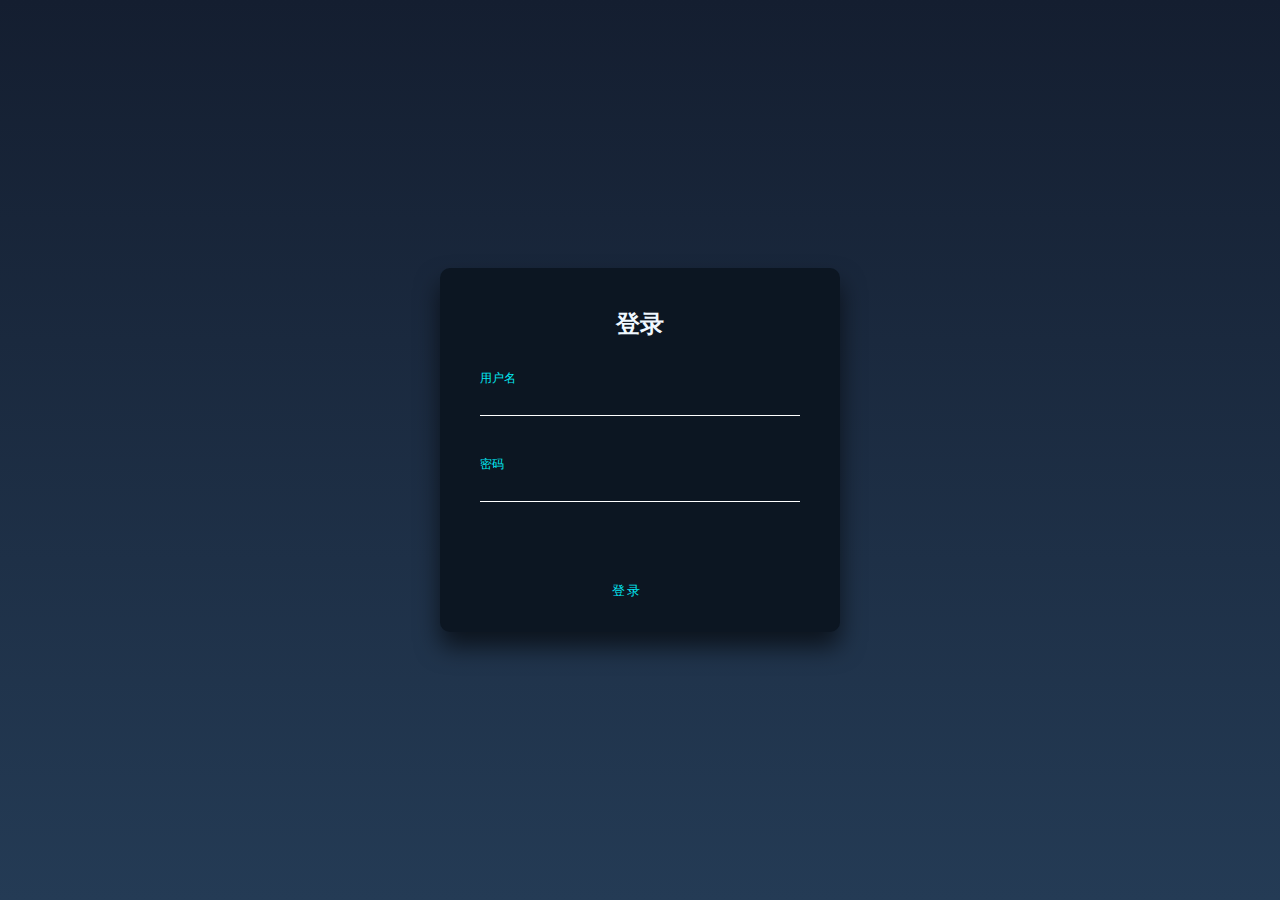
<file: frontend/templates/login.html>
<!DOCTYPE html>
<html lang="en">
<head>
    <meta charset="UTF-8">
    <meta name="viewport" content="width=device-width, initial-scale=1.0">
    <title>登录</title>
    <style>
        * {
            margin: 0;
            padding: 0;
        }

        a {
            text-decoration: none;
        }

        input, button {
            background: transparent;
            border: 0;
            outline: none;
        }

        body {
            height: 100vh;
            background: linear-gradient(#141e30, #243b55);
            display: flex;
            justify-content: center;
            align-items: center;
            font-size: 16px;
            color: #03e9f4;
        }

        .loginBox {
            width: 400px;
            height: 364px;
            background-color: #0c1622;
            margin: 100px auto;
            border-radius: 10px;
            box-shadow: 0 15px 25px 0 rgba(0, 0, 0, .6);
            padding: 40px;
            box-sizing: border-box;
        }

        h2 {
            text-align: center;
            color: aliceblue;
            margin-bottom: 30px;
            font-family: 'Courier New', Courier, monospace;
        }

        .item {
            height: 45px;
            border-bottom: 1px solid #fff;
            margin-bottom: 40px;
            position: relative;
        }

        .item input {
            width: 100%;
            height: 100%;
            color: #fff;
            padding-top: 20px;
            box-sizing: border-box;
        }

        .item input:focus+label,
        .item input:not(:placeholder-shown)+label {
            top: 0;
            font-size: 12px;
        }

        .item label {
            position: absolute;
            left: 0;
            top: 12px;
        }

        .error-message {
            color: #ff0000;
            display: none;
            margin-top: 10px;
        }

        .btn {
            padding: 10px 20px;
            margin-top: 30px;
            color: #03e9f4;
            position: relative;
            overflow: hidden;
            text-transform: uppercase;
            letter-spacing: 2px;
            left: 35%;
        }

        .btn:hover {
            border-radius: 5px;
            color: #fff;
            background: #03e9f4;
            box-shadow: 0 0 5px 0 #03e9f4, 0 0 25px 0 #03e9f4, 0 0 50px 0 #03e9f4, 0 0 100px 0 #03e9f4;
            transition: all 1s linear;
        }

        .btn>span {
            position: absolute;
        }

        .btn>span:nth-child(1) {
            width: 100%;
            height: 2px;
            background: -webkit-linear-gradient(left, transparent, #03e9f4);
            left: -100%;
            top: 0px;
            animation: line1 1s linear infinite;
        }

        @keyframes line1 {
            50%, 100% {
                left: 100%;
            }
        }

        .btn>span:nth-child(2) {
            width: 2px;
            height: 100%;
            background: -webkit-linear-gradient(top, transparent, #03e9f4);
            right: 0px;
            top: -100%;
            animation: line2 1s 0.25s linear infinite;
        }

        @keyframes line2 {
            50%, 100% {
                top: 100%;
            }
        }

        .btn>span:nth-child(3) {
            width: 100%;
            height: 2px;
            background: -webkit-linear-gradient(left, #03e9f4, transparent);
            left: 100%;
            bottom: 0px;
            animation: line3 1s 0.75s linear infinite;
        }

        @keyframes line3 {
            50%, 100% {
                left: -100%;
            }
        }

        .btn>span:nth-child(4) {
            width: 2px;
            height: 100%;
            background: -webkit-linear-gradient(top, transparent, #03e9f4);
            left: 0px;
            top: 100%;
            animation: line4 1s 1s linear infinite;
        }

        @keyframes line4 {
            50%, 100% {
                top: -100%;
            }
        }
    </style>
</head>
<body>
<div class="loginBox">
    <h2>登录<br></h2>
    <form id="loginForm">
        <div class="item">
            <input type="text" id="usernameInput" required>
            <label>用户名</label>
        </div>
        <div class="item">
            <input type="password" id="passwordInput" required>
            <label>密码</label>
        </div>
        <div class="error-message" id="errorMessage"></div>
        <button type="submit" class="btn">
            登录
            <span></span>
            <span></span>
            <span></span>
            <span></span>
        </button>
    </form>
    <script>
        document.getElementById('loginForm').addEventListener('submit', async function (event) {
            event.preventDefault();

            var username = document.getElementById('usernameInput').value;
            var password = document.getElementById('passwordInput').value;

            if (username.trim() !== '' && password.trim() !== '') {
                // 清除错误消息
                document.getElementById('errorMessage').style.display = 'none';
                document.getElementById('errorMessage').innerText = '';
                try {
                    const response = await fetch('/login', {
                        method: 'POST',
                        headers: {
                            'Content-Type': 'application/json',
                        },
                        body: JSON.stringify({
                            username: username,
                            password: password,
                        }),
                        credentials: 'include',  // 包含凭据（cookies）
                    });

                    // 检查响应是否成功
                    if (response.ok) {
                        // 获取响应的 URL
                        const redirectUrl = response.url;

                        // 检查是否发生了重定向
                        if (redirectUrl !== '/login') {
                            // 登录成功，跳转到新的 URL
                            window.location.href = redirectUrl;
                        }
                    } else {
                        console.error('Response Error:', response);
                        document.getElementById('errorMessage').innerText = '后端返回错误：' + response.statusText;
                        document.getElementById('errorMessage').style.display = 'block';
                    }
                } catch (error) {
                    console.error('Fetch Error:', error);
                    // 显示网络错误消息
                    document.getElementById('errorMessage').innerText = '网络错误';
                    document.getElementById('errorMessage').style.display = 'block';
                    window.alert('网络错误');
                }
            } else {
                window.alert('网络错误');
            }
        });
    </script>
</div>
</body>
</html>
</file>
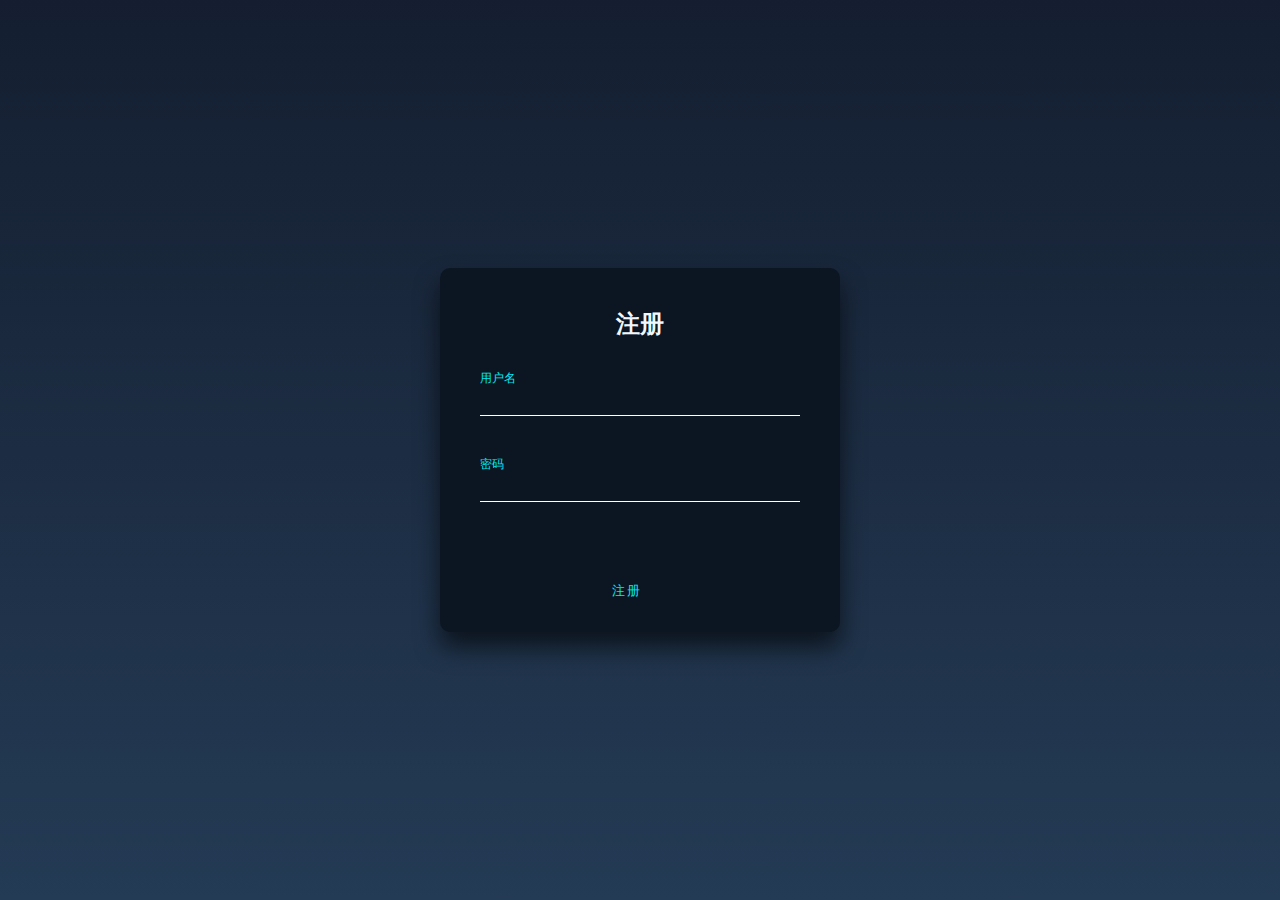
<file: frontend/templates/register.html>
<!DOCTYPE html>
<html lang="en">
<head>
    <meta charset="UTF-8">
    <meta name="viewport" content="width=device-width, initial-scale=1.0">
    <title>注册</title>
    <style>
        * {
            margin: 0;
            padding: 0;
        }

        a {
            text-decoration: none;
        }

        input, button {
            background: transparent;
            border: 0;
            outline: none;
        }

        body {
            height: 100vh;
            background: linear-gradient(#141e30, #243b55);
            display: flex;
            justify-content: center;
            align-items: center;
            font-size: 16px;
            color: #03e9f4;
        }

        .loginBox {
            width: 400px;
            height: 364px;
            background-color: #0c1622;
            margin: 100px auto;
            border-radius: 10px;
            box-shadow: 0 15px 25px 0 rgba(0, 0, 0, .6);
            padding: 40px;
            box-sizing: border-box;
        }

        h2 {
            text-align: center;
            color: aliceblue;
            margin-bottom: 30px;
            font-family: 'Courier New', Courier, monospace;
        }

        .item {
            height: 45px;
            border-bottom: 1px solid #fff;
            margin-bottom: 40px;
            position: relative;
        }

        .item input {
            width: 100%;
            height: 100%;
            color: #fff;
            padding-top: 20px;
            box-sizing: border-box;
        }

        .item input:focus+label,
        .item input:not(:placeholder-shown)+label {
            top: 0;
            font-size: 12px;
        }

        .item label {
            position: absolute;
            left: 0;
            top: 12px;
        }

        .error-message {
            color: #ff0000;
            display: none;
            margin-top: 10px;
        }

        .btn {
            padding: 10px 20px;
            margin-top: 30px;
            color: #03e9f4;
            position: relative;
            overflow: hidden;
            text-transform: uppercase;
            letter-spacing: 2px;
            left: 35%;
        }

        .btn:hover {
            border-radius: 5px;
            color: #fff;
            background: #03e9f4;
            box-shadow: 0 0 5px 0 #03e9f4, 0 0 25px 0 #03e9f4, 0 0 50px 0 #03e9f4, 0 0 100px 0 #03e9f4;
            transition: all 1s linear;
        }

        .btn>span {
            position: absolute;
        }

        .btn>span:nth-child(1) {
            width: 100%;
            height: 2px;
            background: -webkit-linear-gradient(left, transparent, #03e9f4);
            left: -100%;
            top: 0px;
            animation: line1 1s linear infinite;
        }

        @keyframes line1 {
            50%, 100% {
                left: 100%;
            }
        }

        .btn>span:nth-child(2) {
            width: 2px;
            height: 100%;
            background: -webkit-linear-gradient(top, transparent, #03e9f4);
            right: 0px;
            top: -100%;
            animation: line2 1s 0.25s linear infinite;
        }

        @keyframes line2 {
            50%, 100% {
                top: 100%;
            }
        }

        .btn>span:nth-child(3) {
            width: 100%;
            height: 2px;
            background: -webkit-linear-gradient(left, #03e9f4, transparent);
            left: 100%;
            bottom: 0px;
            animation: line3 1s 0.75s linear infinite;
        }

        @keyframes line3 {
            50%, 100% {
                left: -100%;
            }
        }

        .btn>span:nth-child(4) {
            width: 2px;
            height: 100%;
            background: -webkit-linear-gradient(top, transparent, #03e9f4);
            left: 0px;
            top: 100%;
            animation: line4 1s 1s linear infinite;
        }

        @keyframes line4 {
            50%, 100% {
                top: -100%;
            }
        }
    </style>
</head>
<body>
<div class="loginBox">
    <h2>注册<br></h2>
    <form id="loginForm" onsubmit="registerUser(event)">
        <div class="item">
            <input type="text" id="usernameInput" required>
            <label>用户名</label>
        </div>
        <div class="item">
            <input type="password" id="passwordInput" required>
            <label>密码</label>
        </div>
        <div class="error-message" id="errorMessage"></div>
        <button type="submit" class="btn">
            注册
            <span></span>
            <span></span>
            <span></span>
            <span></span>
        </button>
    </form>
</div>

<script>
    document.getElementById('loginForm').addEventListener('submit', async function (event) {
        event.preventDefault();

        var username = document.getElementById('usernameInput').value;
        var password = document.getElementById('passwordInput').value;

        if (username.trim() !== '' && password.trim() !== '') {
            // 清除错误消息
            document.getElementById('errorMessage').style.display = 'none';
            document.getElementById('errorMessage').innerText = '';
            try {
                const response = await fetch('/register', {
                    method: 'POST',
                    headers: {
                        'Content-Type': 'application/json',
                    },
                    body: JSON.stringify({
                        username: username,
                        password: password,
                    }),
                    credentials: 'include',  // 包含凭据（cookies）
                });

                // 检查响应是否成功
                if (response.ok) {
                    // 获取响应的 URL
                    const redirectUrl = response.url;

                    // 检查是否发生了重定向
                    if (redirectUrl !== '/register') {
                        // 如果发生了重定向，跳转到新的 URL
                        window.location.href = redirectUrl;
                    } else {
                        // 没有发生重定向，继续处理 JSON 数据
                        const data = await response.json();

                        if (data.status === 'success') {
                            window.location.href = "/"; // 使用 window.location.href 进行跳转
                        } else {
                            document.getElementById('errorMessage').innerText = '注册失败';
                            document.getElementById('errorMessage').style.display = 'block';
                        }
                    }
                } else {
                    console.error('Response Error:', response);
                    document.getElementById('errorMessage').innerText = '后端返回错误：' + response.statusText;
                    document.getElementById('errorMessage').style.display = 'block';
                }
            } catch (error) {
                console.error('Fetch Error:', error);
                // 显示网络错误消息
                document.getElementById('errorMessage').innerText = '网络错误';
                document.getElementById('errorMessage').style.display = 'block';
                window.alert('网络错误');
            }
        } else {
            alert("请输入用户名和密码");
        }
    });
</script>

</body>
</html>
</file>
